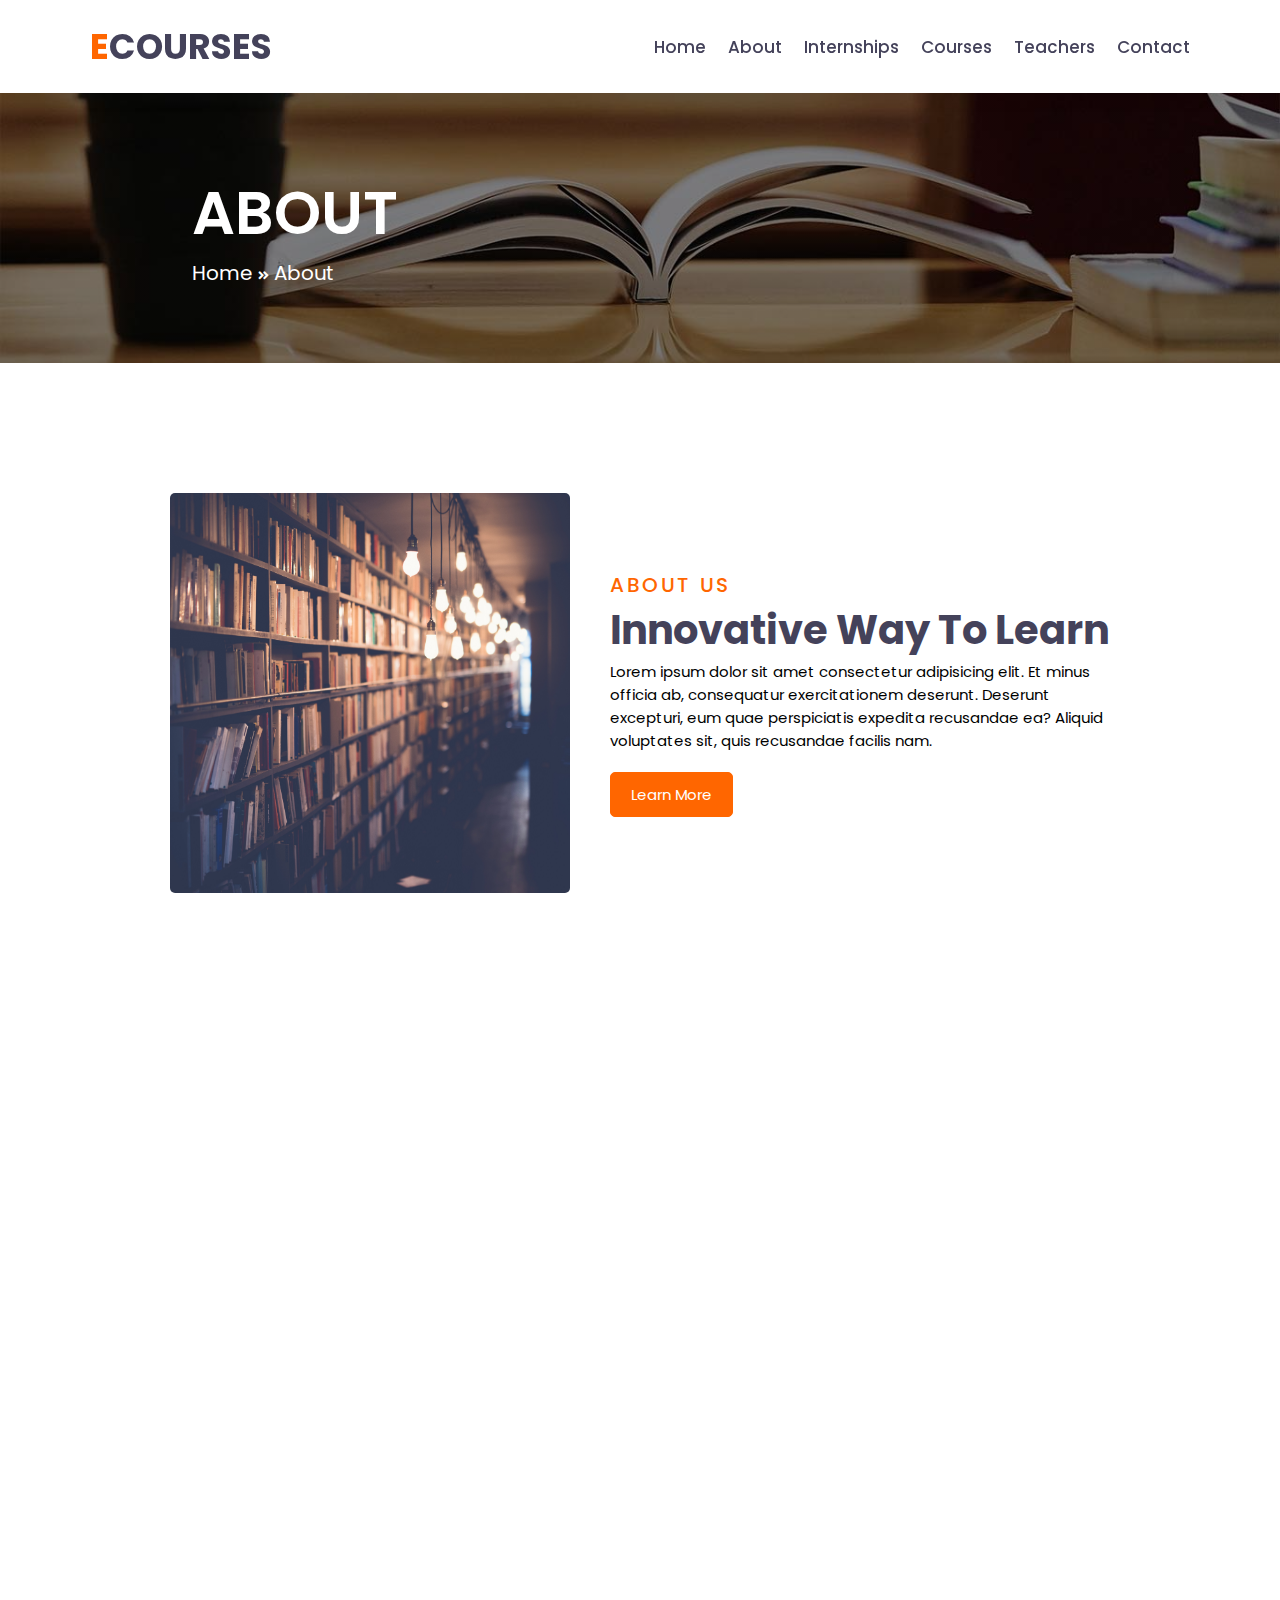
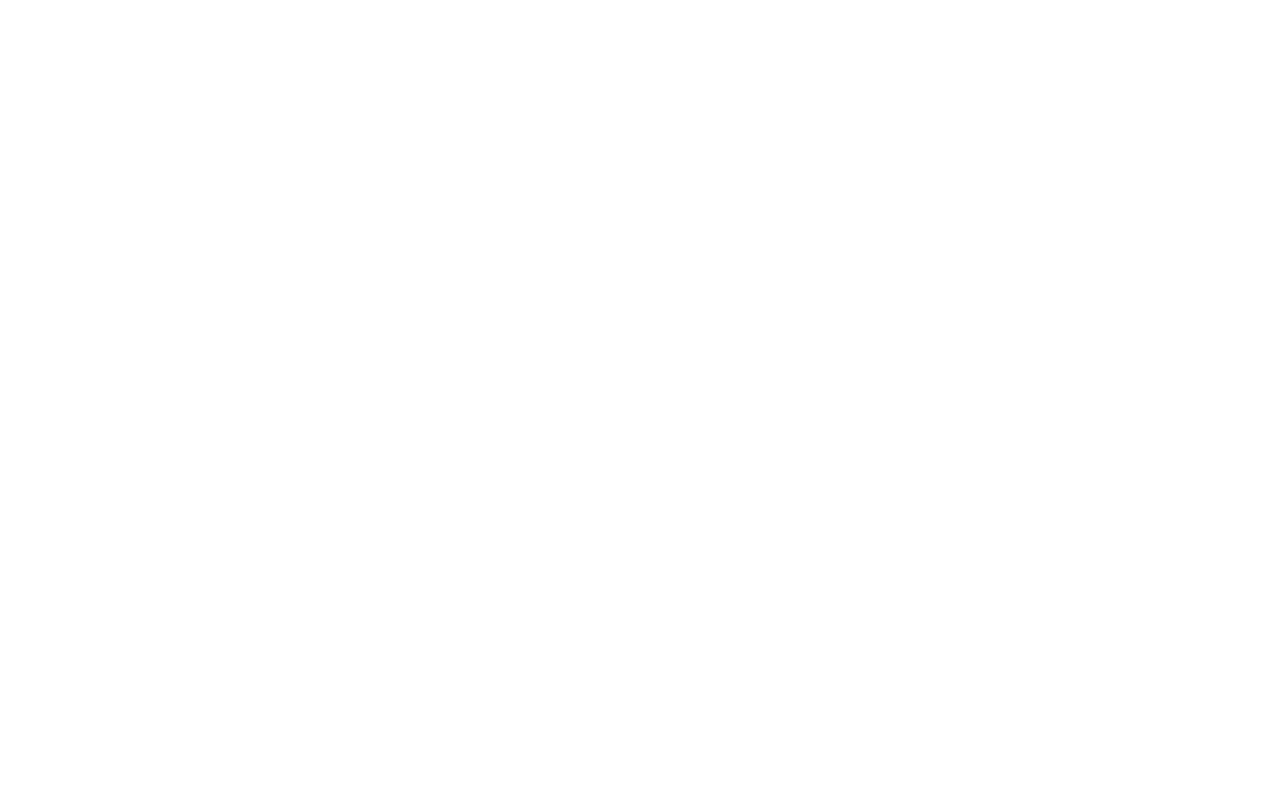
<file: Task-1-Education/about.html>
<!DOCTYPE html>
<html lang="en">
<head>
    <meta charset="UTF-8">
    <meta http-equiv="X-UA-Compatible" content="IE=edge">
    <meta name="viewport" content="width=device-width, initial-scale=1.0">

     <!-- Link Swiper's CSS -->
     <link rel="stylesheet" href="https://unpkg.com/swiper/swiper-bundle.min.css"/>

    <!-- font awesome cdn link  -->
    <link rel="stylesheet" href="https://cdnjs.cloudflare.com/ajax/libs/font-awesome/5.15.4/css/all.min.css">

    <!-- mycss file  -->
    <link rel="stylesheet" href="css/style.css">

    
    <title>Educational Website</title>
</head>
<body>

    <!-- header section starts  -->

    <header>

        <a href="#" class="logo"><span>E</span>COURSES</a>

        <nav class="navbar">
            <a href="index.html">Home</a>
            <a href="about.html">About</a>
            <a href="internship.html">Internships</a>
            <a href="courses.html">Courses</a>
            <a href="teacher.html">Teachers</a>
            <a href="contact.html">Contact</a>
        </nav>

        <div id="menu-bar"><i class="fas fa-bars"></i></div>

    </header>

    <!-- header section ends -->


    <!-- what page section starts  -->

    <section class="what-page">
        <div>
            <h1>ABOUT</h1>
            <p>Home <i class="fas fa-angle-double-right"></i> About</p>
        </div>
    </section>
    
    <!-- what page section ends  -->


    <!-- about us section starts  -->

    <section class="about">

        <div class="left">
            <img src="images/about.jpg" alt="Books" >
        </div>

        <div class="right">
            <h2>ABOUT US</h2>
            <h1>Innovative Way To Learn</h1>
            <p>Lorem ipsum dolor sit amet consectetur adipisicing elit. Et minus officia ab, consequatur exercitationem deserunt. Deserunt excepturi, eum quae perspiciatis expedita recusandae ea? Aliquid voluptates sit, quis recusandae facilis nam.</p>
            <input type="button" value="Learn More">
        </div>

    </section>

    <!-- about us section ends  -->

 <!-- need any course section starts  -->

 <section class="need-any-course">

    <div class="left">
        <h2>NEED ANY COURSES</h2>
        <h1>30% Off For New Students</h1>
        <p>Lorem ipsum dolor sit amet consectetur adipisicing elit. Asperiores consectetur non debitis maxime reprehenderit dolor facere temporibus pariatur optio atque.</p>
        <ul>
            <li><i class="fas fa-check"></i>Labore eos amet dolor amet diam</li>
            <li><i class="fas fa-check"></i>Labore eos amet dolor amet diam</li>
            <li><i class="fas fa-check"></i>Labore eos amet dolor amet diam</li>
        </ul>
    </div>

    <div class="right">

        <div class="head">
            <h1>Sign Up Now</h1>
        </div>

        <form action="#">
            <input type="text" name="name" id="name" placeholder="Your Name">
            <input type="email" name="email" id="email" placeholder="Your Email id">
            <select name="course" id="course">
                <option value="none" selected >Select Any Course</option>
                <option value="webdevelopment">Webdevelopment</option>
                <option value="appdevelopment">Appdevelopment</option>
                <option value="androiddevelopment">Androiddevelopment</option>
            </select>
            <input type="button" value="Sign Up Now" id="button">
        </form>

    </div>

</section>

<!-- need any course section ends  -->



 <!-- review section starts  -->

 <section class="review swiper">

    <div class="header">
        <h2>REVIEWS</h2>
        <h1>What our Students say</h1>
    </div>

      <div class="wrapper swiper-wrapper">

        <div class="slide swiper-slide">

            <div class="head">
                    <div class="user">
                      <img src="images/pic-1.png" alt="image">
                    </div>
                    <div class="rating">
                      <h2>Tony Stark</h2>
                      <p>
                        <i class="fas fa-star"></i>
                        <i class="fas fa-star"></i>
                        <i class="fas fa-star"></i>
                        <i class="fas fa-star"></i>
                        <i class="fas fa-star-half"></i>
                      </p>
                    </div>
            </div>

            <div class="content">
              <p>Lorem ipsum dolor sit amet consectetur adipisicing elit. Suscipit esse laborum voluptatem repellendus nisi ipsam maxime tenetur delectus repellat qui?</p>
            </div>

        </div>

        <div class="slide swiper-slide">

          <div class="head">
                  <div class="user">
                    <img src="images/pic-2.png" alt="image">
                  </div>
                  <div class="rating">
                    <h2>Sarah</h2>
                    <p>
                      <i class="fas fa-star"></i>
                      <i class="fas fa-star"></i>
                      <i class="fas fa-star"></i>
                      <i class="fas fa-star"></i>
                      <i class="fas fa-star-half"></i>
                    </p>
                  </div>
          </div>

          <div class="content">
            <p>Lorem ipsum dolor sit amet consectetur adipisicing elit. Suscipit esse laborum voluptatem repellendus nisi ipsam maxime tenetur delectus repellat qui?</p>
          </div>

      </div>

      <div class="slide swiper-slide">

        <div class="head">
                <div class="user">
                  <img src="images/pic-3.png" alt="image">
                </div>
                <div class="rating">
                  <h2>John Doe</h2>
                  <p>
                    <i class="fas fa-star"></i>
                    <i class="fas fa-star"></i>
                    <i class="fas fa-star"></i>
                    <i class="fas fa-star"></i>
                    <i class="fas fa-star-half"></i>
                  </p>
                </div>
        </div>

        <div class="content">
          <p>Lorem ipsum dolor sit amet consectetur adipisicing elit. Suscipit esse laborum voluptatem repellendus nisi ipsam maxime tenetur delectus repellat qui?</p>
        </div>

    </div>


    <div class="slide swiper-slide">

      <div class="head">
              <div class="user">
                <img src="images/pic-4.png" alt="image">
              </div>
              <div class="rating">
                <h2>Mary Queen</h2>
                <p>
                  <i class="fas fa-star"></i>
                  <i class="fas fa-star"></i>
                  <i class="fas fa-star"></i>
                  <i class="fas fa-star"></i>
                  <i class="fas fa-star-half"></i>
                </p>
              </div>
      </div>

      <div class="content">
        <p>Lorem ipsum dolor sit amet consectetur adipisicing elit. Suscipit esse laborum voluptatem repellendus nisi ipsam maxime tenetur delectus repellat qui?</p>
      </div>

  </div>


  <div class="slide swiper-slide">

    <div class="head">
            <div class="user">
              <img src="images/pic-5.png" alt="image">
            </div>
            <div class="rating">
              <h2>Tommy</h2>
              <p>
                <i class="fas fa-star"></i>
                <i class="fas fa-star"></i>
                <i class="fas fa-star"></i>
                <i class="fas fa-star"></i>
                <i class="fas fa-star-half"></i>
              </p>
            </div>
    </div>

    <div class="content">
      <p>Lorem ipsum dolor sit amet consectetur adipisicing elit. Suscipit esse laborum voluptatem repellendus nisi ipsam maxime tenetur delectus repellat qui?</p>
    </div>

</div>


<div class="slide swiper-slide">

  <div class="head">
          <div class="user">
            <img src="images/pic-6.png" alt="image">
          </div>
          <div class="rating">
            <h2>Haydee</h2>
            <p>
              <i class="fas fa-star"></i>
              <i class="fas fa-star"></i>
              <i class="fas fa-star"></i>
              <i class="fas fa-star"></i>
              <i class="fas fa-star-half"></i>
            </p>
          </div>
  </div>

  <div class="content">
    <p>Lorem ipsum dolor sit amet consectetur adipisicing elit. Suscipit esse laborum voluptatem repellendus nisi ipsam maxime tenetur delectus repellat qui?</p>
  </div>

</div>

      </div>

      <div class="swiper-pagination"></div>

  </section>


<!-- review section ends  -->



    <!-- footer section starts  -->

    <footer>

        <div class="container">

        <div class="our-address">

          <div class="head">Our Address</div>
         
          <p><span><i class="fas fa-map-marker-alt"></i></span>123 Street, New Delhi, India</p>
          <p><span><i class="fas fa-phone-alt"></i></span>+012 345 67890</p>
          <p><span><i class="fas fa-envelope"></i></span>mail.com</p>
          <p class="media-links">
              <a href="#" class="fab fa-twitter"></a>
              <a href="#" class="fab fa-facebook-square"></a>
              <a href="#" class="fab fa-youtube"></a>
              <a href="#" class="fab fa-instagram"></a>
              <a href="#" class="fab fa-linkedin-in"></a>
          </p>

        </div>

        <div class="quick-links">

          <div class="head">Quick Links</div>
          

          <p><span><i class="fas fa-angle-right"></i></span>Terms of use</p>
          <p><span><i class="fas fa-angle-right"></i></span>Privacy Policy</p>
          <p><span><i class="fas fa-angle-right"></i></span>Cookies</p>
          <p><span><i class="fas fa-angle-right"></i></span>Help</p>
          <p><span><i class="fas fa-angle-right"></i></span>FAQs</p>

        </div>

        <div class="newsletter">
          <div class="head">Newsletter</div>
          

          <p>Lorem ipsum dolor sit amet elit. Quisque eu lectus a leo dictum nec non quam. Tortor eu placerat rhoncus, lorem quam iaculis felis, sed lacus neque id eros.</p>
        
        </div>

      </div>

        <div class="copyright">
            <p>Copyright &copy; 2022 All rights reserved | This webpage is made as an internship task by <span>Manoj Kumar B</span> </p>
        </div>


    </footer>

    

    <!-- footer section ends  -->

    <!-- Swiper JS -->
    <script src="https://unpkg.com/swiper/swiper-bundle.min.js"></script>

    <!-- my js file  -->
    <script src="js/script.js"></script>
</body>
</html>
</file>
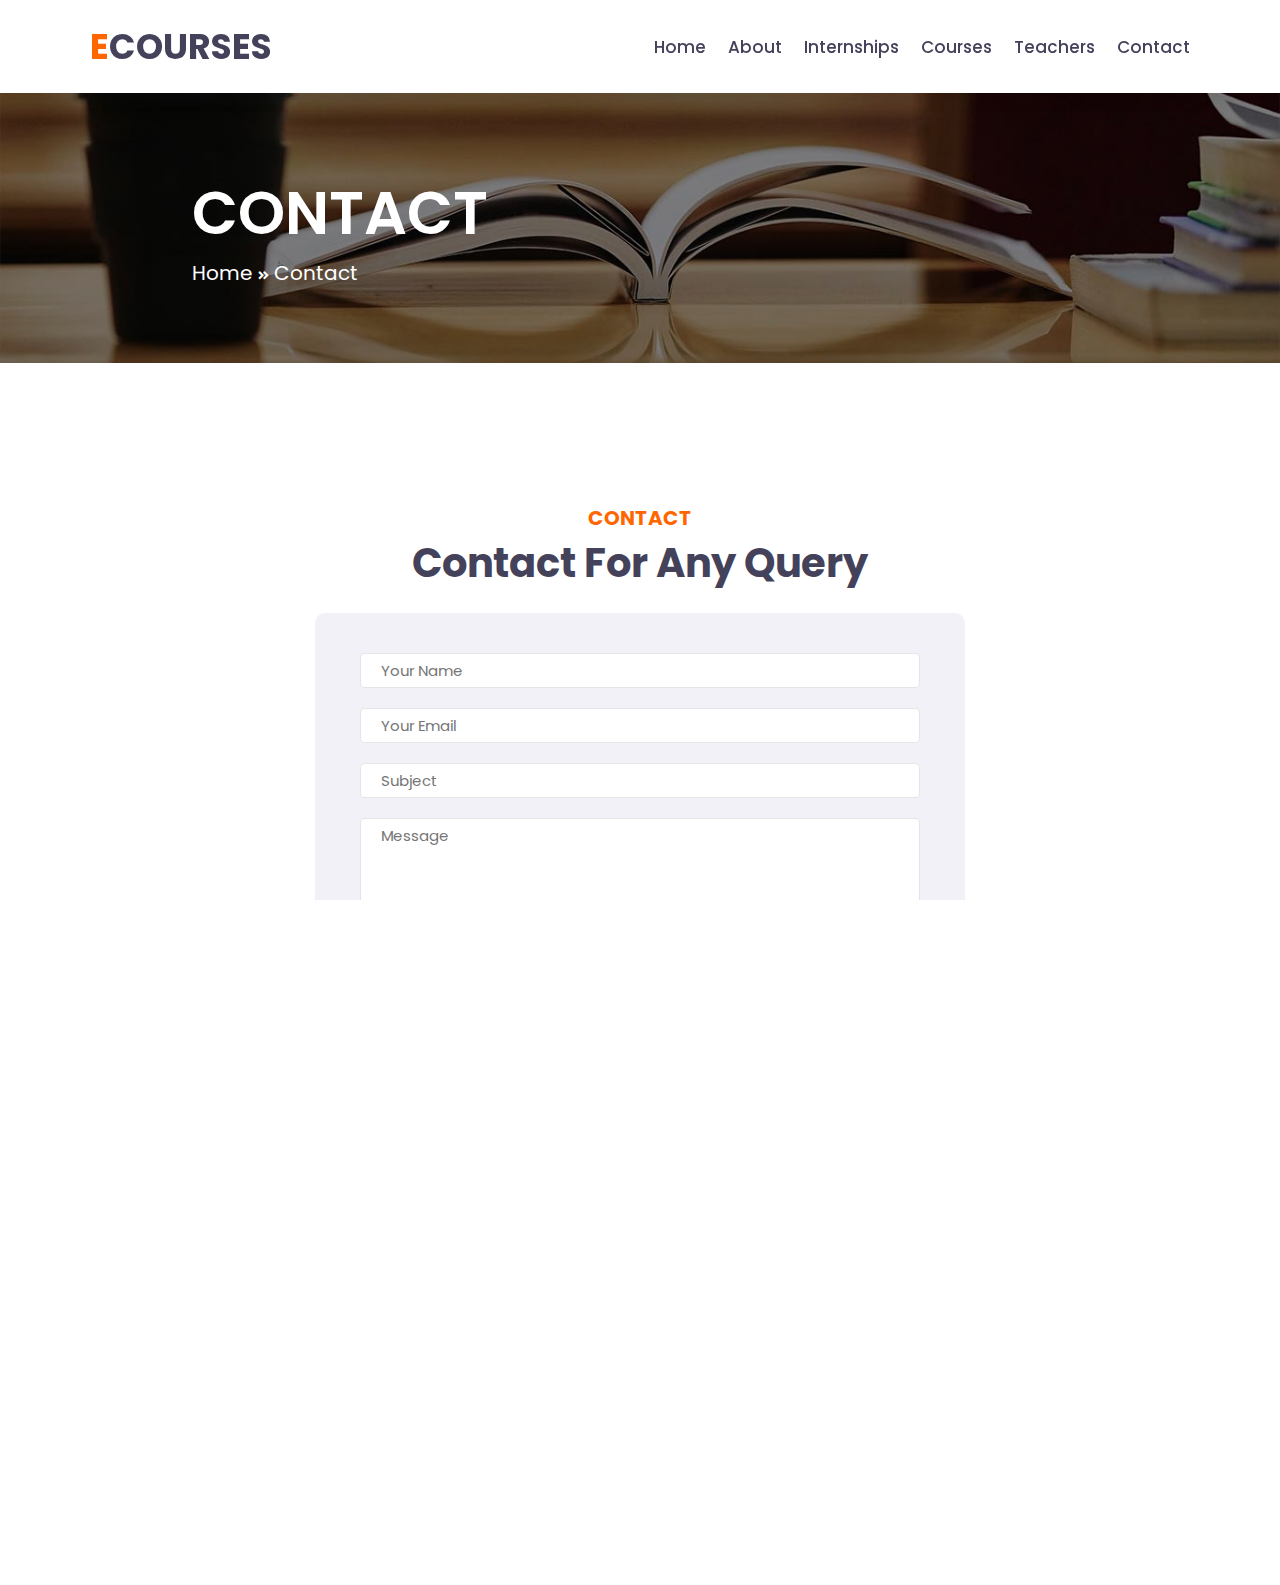
<file: Task-1-Education/contact.html>
<!DOCTYPE html>
<html lang="en">
<head>
    <meta charset="UTF-8">
    <meta http-equiv="X-UA-Compatible" content="IE=edge">
    <meta name="viewport" content="width=device-width, initial-scale=1.0">

    <!-- font awesome cdn link  -->
    <link rel="stylesheet" href="https://cdnjs.cloudflare.com/ajax/libs/font-awesome/5.15.4/css/all.min.css">

    <!-- mycss file  -->
    <link rel="stylesheet" href="css/style.css">

    

    <title>Educational Website</title>
</head>
<body>

    <!-- header section starts  -->

    <header>

        <a href="#" class="logo"><span>E</span>COURSES</a>

        <nav class="navbar">
            <a href="index.html">Home</a>
            <a href="about.html">About</a>
            <a href="internship.html">Internships</a>
            <a href="courses.html">Courses</a>
            <a href="teacher.html">Teachers</a>
            <a href="contact.html">Contact</a>
        </nav>

        <div id="menu-bar"><i class="fas fa-bars"></i></div>

    </header>

    <!-- header section ends -->


<!-- what page section starts  -->

    <section class="what-page">
        <div>
            <h1>CONTACT</h1>
            <p>Home <i class="fas fa-angle-double-right"></i> Contact</p>
        </div>
    </section>
    
    <!-- what page section ends  -->



    <!-- contact us section starts  -->

    <section class="contact-us">

        <div class="head">
          <h2>CONTACT</h2>
          <h1>Contact For Any Query</h1>
        </div>

        <div class="form-container">
              <form action="#">
                  <input type="text" name="name" id="name" placeholder="Your Name">
                  <input type="email" name="email" id="email" placeholder="Your Email">
                  <input type="text" name="subject" id="subject" placeholder="Subject">
                  <textarea name="message" id="message"  rows="5" placeholder="Message"></textarea>
                  <input type="button" id="btn" value="Send Message">
              </form>
      </div>

    </section>

    <!-- contact us section ends  -->
    




    <!-- footer section starts  -->

    <footer>

        <div class="container">

        <div class="our-address">

          <div class="head">Our Address</div>
         
          <p><span><i class="fas fa-map-marker-alt"></i></span>123 Street, New Delhi, India</p>
          <p><span><i class="fas fa-phone-alt"></i></span>+012 345 67890</p>
          <p><span><i class="fas fa-envelope"></i></span>mail.com</p>
          <p class="media-links">
              <a href="#" class="fab fa-twitter"></a>
              <a href="#" class="fab fa-facebook-square"></a>
              <a href="#" class="fab fa-youtube"></a>
              <a href="#" class="fab fa-instagram"></a>
              <a href="#" class="fab fa-linkedin-in"></a>
          </p>

        </div>

        <div class="quick-links">

          <div class="head">Quick Links</div>
          

          <p><span><i class="fas fa-angle-right"></i></span>Terms of use</p>
          <p><span><i class="fas fa-angle-right"></i></span>Privacy Policy</p>
          <p><span><i class="fas fa-angle-right"></i></span>Cookies</p>
          <p><span><i class="fas fa-angle-right"></i></span>Help</p>
          <p><span><i class="fas fa-angle-right"></i></span>FAQs</p>

        </div>

        <div class="newsletter">
          <div class="head">Newsletter</div>
          

          <p>Lorem ipsum dolor sit amet elit. Quisque eu lectus a leo dictum nec non quam. Tortor eu placerat rhoncus, lorem quam iaculis felis, sed lacus neque id eros.</p>
        
        </div>

      </div>

        <div class="copyright">
            <p>Copyright &copy; 2022 All rights reserved | This webpage is made as an internship task by <span>Manoj Kumar B</span> </p>
        </div>


    </footer>

    

    <!-- footer section ends  -->

    


    <script src="js/script.js"></script>
</body>
</html>
</file>
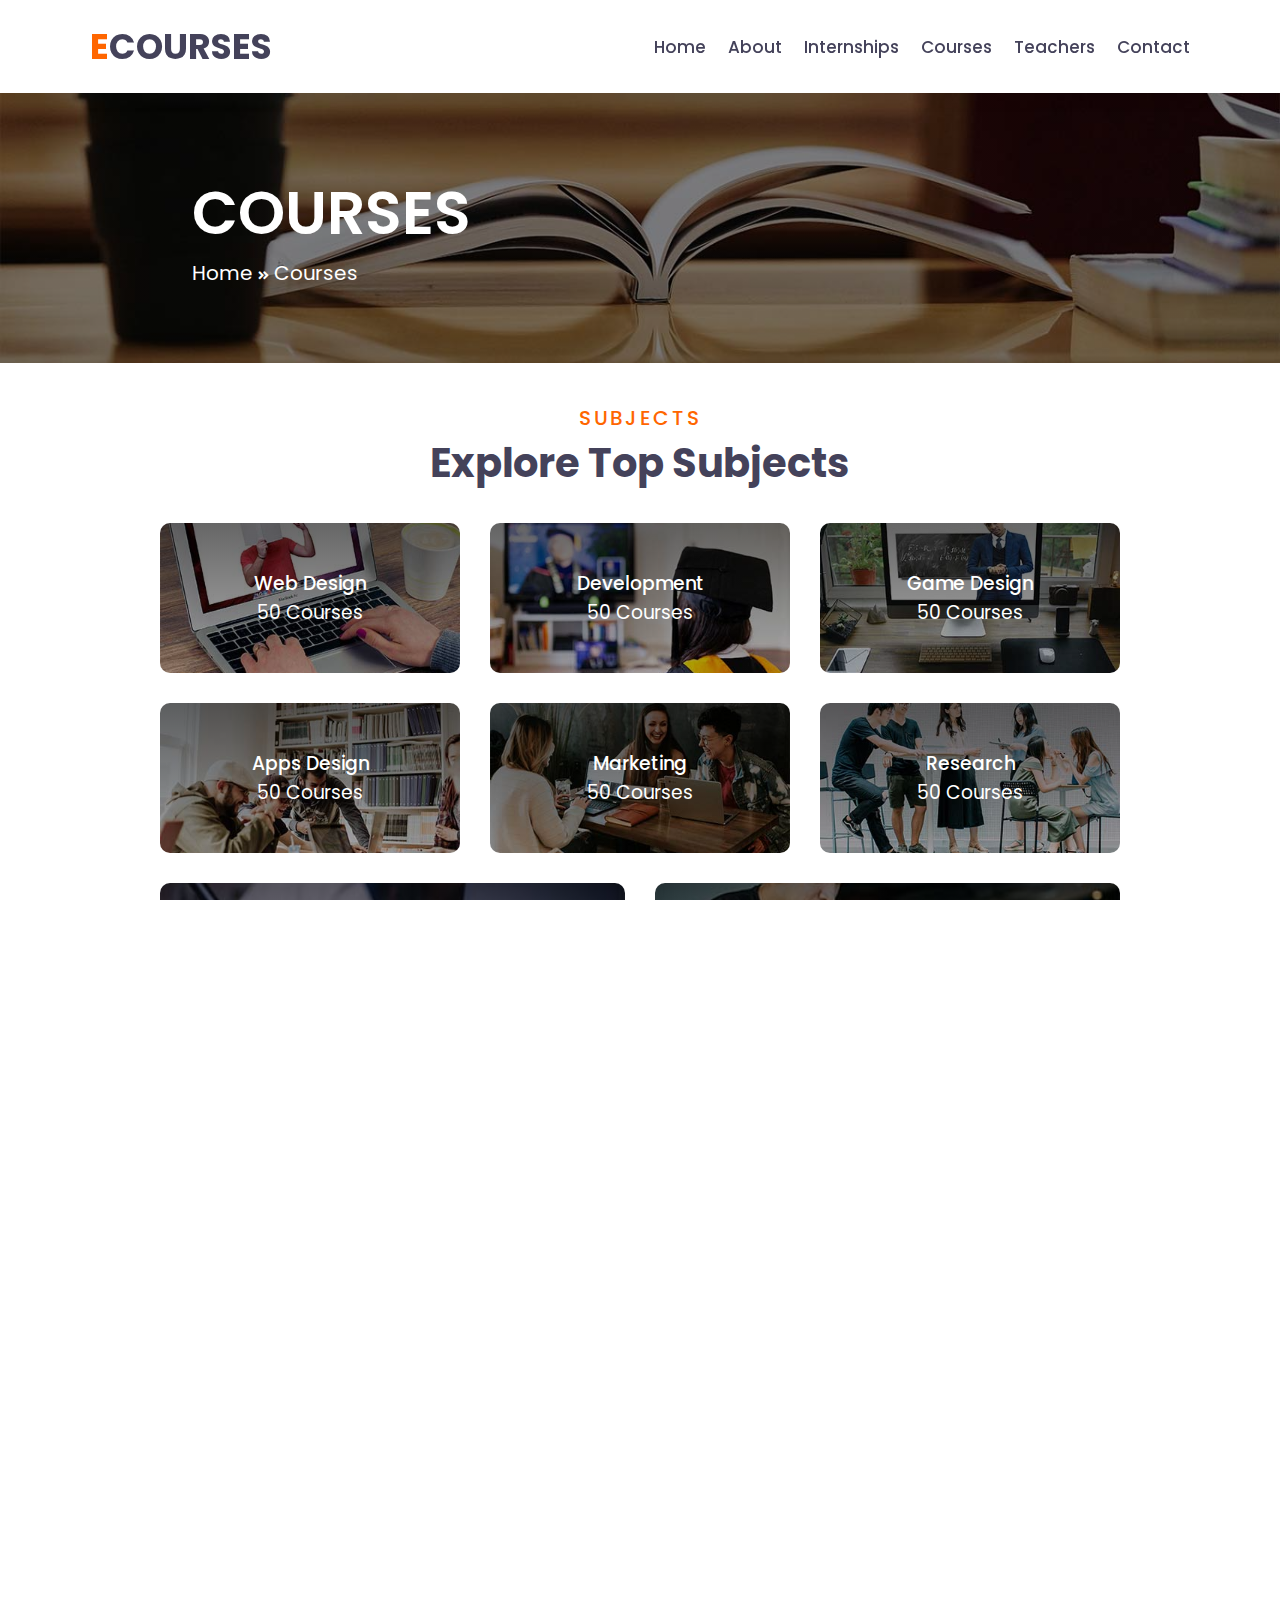
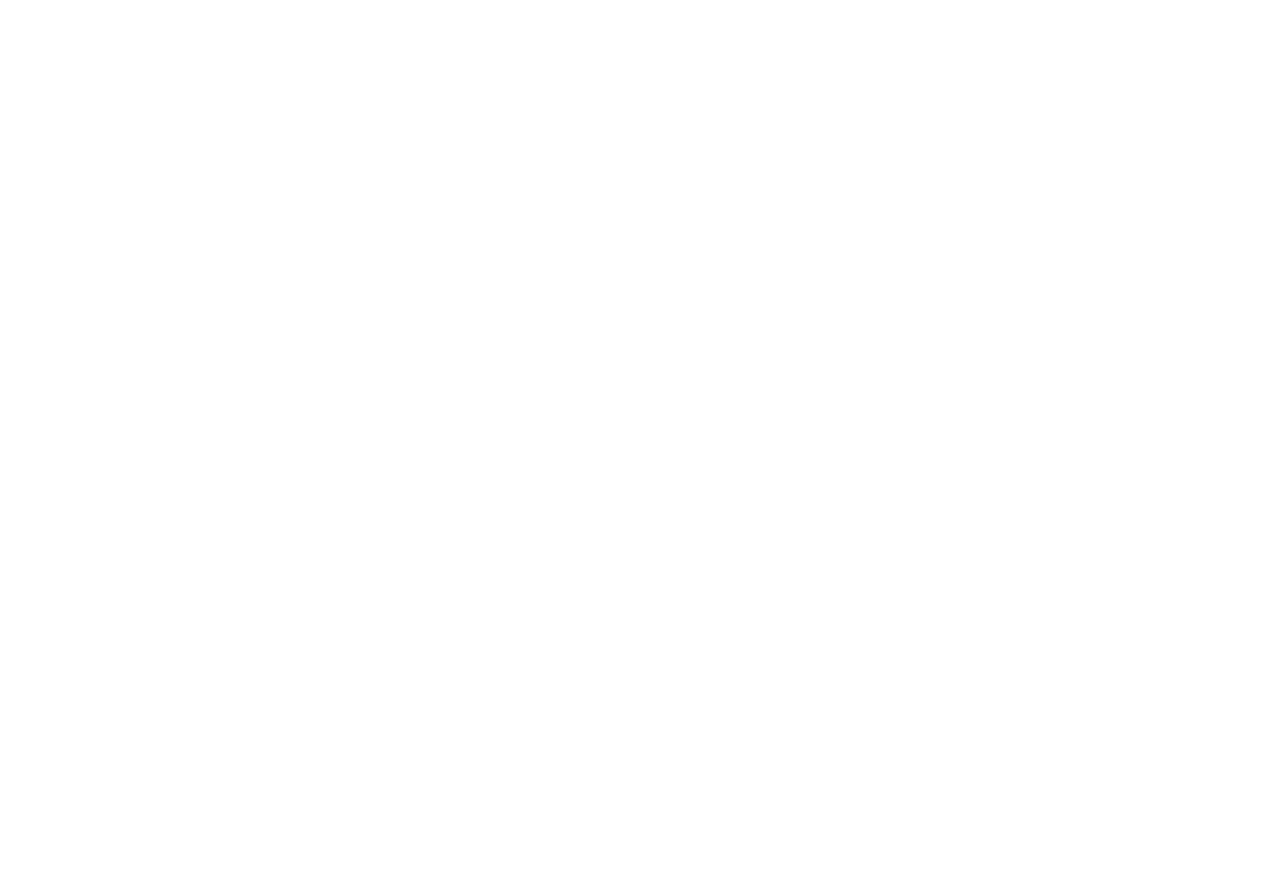
<file: Task-1-Education/courses.html>
<!DOCTYPE html>
<html lang="en">
<head>
    <meta charset="UTF-8">
    <meta http-equiv="X-UA-Compatible" content="IE=edge">
    <meta name="viewport" content="width=device-width, initial-scale=1.0">

    <!-- font awesome cdn link  -->
    <link rel="stylesheet" href="https://cdnjs.cloudflare.com/ajax/libs/font-awesome/5.15.4/css/all.min.css">

    <!-- mycss file  -->
    <link rel="stylesheet" href="css/style.css">


    <title>Educational Website</title>
</head>
<body>

    <!-- header section starts  -->

    <header>

        <a href="#" class="logo"><span>E</span>COURSES</a>

        <nav class="navbar">
            <a href="index.html">Home</a>
            <a href="about.html">About</a>
            <a href="internship.html">Internships</a>
            <a href="courses.html">Courses</a>
            <a href="teacher.html">Teachers</a>
            <a href="contact.html">Contact</a>
        </nav>

        <div id="menu-bar"><i class="fas fa-bars"></i></div>

    </header>

    <!-- header section ends -->


<!-- what page section starts  -->

    <section class="what-page">
        <div>
            <h1>COURSES</h1>
            <p>Home <i class="fas fa-angle-double-right"></i> Courses</p>
        </div>
    </section>
    
    <!-- what page section ends  -->


    <!-- subjects section starts  -->


    <section class="subject">

        <div class="head">

            <h2>SUBJECTS</h2>
            <h1>Explore Top Subjects</h1>

        </div>

        <div class="box-container">

            <div class="box" style="background:linear-gradient(rgba(0,0,0,0.6),rgba(0,0,0,0.3)),url('images/sub1.jpg');
            background-size: cover;
            background-position: center;">
                <div class="info">
                    <h3>Web Design</h3>
                    <p>50 Courses</p>
                </div>
            </div>

            <div class="box" style="background:linear-gradient(rgba(0,0,0,0.6),rgba(0,0,0,0.3)),url('images/sub2.jpg');
            background-size: cover;
            background-position: center;">
                <div class="info">
                    <h3>Development</h3>
                    <p>50 Courses</p>
                </div>
            </div>

            <div class="box" style="background:linear-gradient(rgba(0,0,0,0.6),rgba(0,0,0,0.3)),url('images/sub3.jpg');
            background-size: cover;
            background-position: center;">
                <div class="info">
                    <h3>Game Design</h3>
                    <p>50 Courses</p>
                </div>
            </div>

            <div class="box" style="background:linear-gradient(rgba(0,0,0,0.6),rgba(0,0,0,0.3)),url('images/sub4.jpg');
            background-size: cover;
            background-position: center;">
                <div class="info">
                    <h3>Apps Design</h3>
                    <p>50 Courses</p>
                </div>
            </div>

            <div class="box" style="background:linear-gradient(rgba(0,0,0,0.6),rgba(0,0,0,0.3)),url('images/sub5.jpg');
            background-size: cover;
            background-position: center;">
                <div class="info">
                    <h3>Marketing</h3>
                    <p>50 Courses</p>
                </div>
            </div>

            <div class="box" style="background:linear-gradient(rgba(0,0,0,0.6),rgba(0,0,0,0.3)),url('images/sub6.jpg');
            background-size: cover;
            background-position: center;">
                <div class="info">
                    <h3>Research</h3>
                    <p>50 Courses</p>
                </div>
            </div>

            <div class="box" style="background:linear-gradient(rgba(0,0,0,0.6),rgba(0,0,0,0.3)),url('images/sub7.jpg');
            background-size: cover;
            background-position: center;">
                <div class="info">
                    <h3>Content Writing</h3>
                    <p>50 Courses</p>
                </div>
            </div>

            <div class="box" style="background:linear-gradient(rgba(0,0,0,0.6),rgba(0,0,0,0.3)),url('images/sub8.jpg');
            background-size: cover;
            background-position: center;">
                <div class="info">
                    <h3>SEO</h3>
                    <p>50 Courses</p>
                </div>
            </div>


        </div>


    </section>


    <!-- subjects section ends  -->



     <!-- courses section starts  -->

     <section class="course">

        <div class="head">
          <h2>COURSES</h2>
          <h1>Our Popular Courses</h1>
        </div>
 
        <div class="box-container">
 
             <div class="box">
 
                 <div class="image">
                   <img src="images/course1.png" alt="course1" style="background-color: white;">
                 </div>
 
                 <div class="count">
                   <p><span><i class="fas fa-users"></i></span>25 Students</p>
                   <p><span><i class="fas fa-clock"></i></span>01h 30m</p>
                 </div>
 
                 <div class="course-title">
                   <a href="#">Programming in C</a>
                 </div>
 
                 <div class="box-footer">
                     <div class="rating">
                       <p><span><i class="fas fa-star"></i></span>4.5</p>
                     </div>
                     <div class="price">
                       <p><span>$</span>50</p>
                     </div>
                 </div>
 
             </div>
 
             <div class="box">
 
               <div class="image">
                 <img src="images/course2.jpg" alt="course2">
               </div>
 
               <div class="count">
                 <p><span><i class="fas fa-users"></i></span>25 Students</p>
                 <p><span><i class="fas fa-clock"></i></span>01h 30m</p>
               </div>
 
               <div class="course-title">
                 <a href="#">Programming in C++</a>
               </div>
 
               <div class="box-footer">
                   <div class="rating">
                     <p><span><i class="fas fa-star"></i></span>4.5</p>
                   </div>
                   <div class="price">
                     <p><span>$</span>50</p>
                   </div>
               </div>
 
           </div>
 
 
           <div class="box">
 
             <div class="image">
               <img src="images/course3.png" alt="course3">
             </div>
 
             <div class="count">
               <p><span><i class="fas fa-users"></i></span>25 Students</p>
               <p><span><i class="fas fa-clock"></i></span>01h 30m</p>
             </div>
 
             <div class="course-title">
               <a href="#">Programming in Java</a>
             </div>
 
             <div class="box-footer">
                 <div class="rating">
                   <p><span><i class="fas fa-star"></i></span>4.5</p>
                 </div>
                 <div class="price">
                   <p><span>$</span>50</p>
                 </div>
             </div>
 
         </div>
 
 
         <div class="box">
 
           <div class="image">
             <img src="images/course4.png" alt="course4" style="background-color: white;">
           </div>
 
           <div class="count">
             <p><span><i class="fas fa-users"></i></span>25 Students</p>
             <p><span><i class="fas fa-clock"></i></span>01h 30m</p>
           </div>
 
           <div class="course-title">
             <a href="#">Programming in Python</a>
           </div>
 
           <div class="box-footer">
               <div class="rating">
                 <p><span><i class="fas fa-star"></i></span>4.5</p>
               </div>
               <div class="price">
                 <p><span>$</span>50</p>
               </div>
           </div>
 
       </div>
 
 
       <div class="box">
 
         <div class="image">
           <img src="images/course5.jpg" alt="course5">
         </div>
 
         <div class="count">
           <p><span><i class="fas fa-users"></i></span>25 Students</p>
           <p><span><i class="fas fa-clock"></i></span>01h 30m</p>
         </div>
 
         <div class="course-title">
           <a href="#">Web Development</a>
         </div>
 
         <div class="box-footer">
             <div class="rating">
               <p><span><i class="fas fa-star"></i></span>4.5</p>
             </div>
             <div class="price">
               <p><span>$</span>50</p>
             </div>
         </div>
 
     </div>
 
 
     <div class="box">
 
       <div class="image">
         <img src="images/course6.png" alt="course6">
       </div>
 
       <div class="count">
         <p><span><i class="fas fa-users"></i></span>25 Students</p>
         <p><span><i class="fas fa-clock"></i></span>01h 30m</p>
       </div>
 
       <div class="course-title">
         <a href="#">ReactJs</a>
       </div>
 
       <div class="box-footer">
           <div class="rating">
             <p><span><i class="fas fa-star"></i></span>4.5</p>
           </div>
           <div class="price">
             <p><span>$</span>50</p>
           </div>
       </div>
 
   </div>
 
        </div>
 
     </section>
 
     <!-- courses section ends  -->



    <!-- footer section starts  -->

    <footer>

        <div class="container">

        <div class="our-address">

          <div class="head">Our Address</div>
         
          <p><span><i class="fas fa-map-marker-alt"></i></span>123 Street, New Delhi, India</p>
          <p><span><i class="fas fa-phone-alt"></i></span>+012 345 67890</p>
          <p><span><i class="fas fa-envelope"></i></span>mail.com</p>
          <p class="media-links">
              <a href="#" class="fab fa-twitter"></a>
              <a href="#" class="fab fa-facebook-square"></a>
              <a href="#" class="fab fa-youtube"></a>
              <a href="#" class="fab fa-instagram"></a>
              <a href="#" class="fab fa-linkedin-in"></a>
          </p>

        </div>

        <div class="quick-links">

          <div class="head">Quick Links</div>
          

          <p><span><i class="fas fa-angle-right"></i></span>Terms of use</p>
          <p><span><i class="fas fa-angle-right"></i></span>Privacy Policy</p>
          <p><span><i class="fas fa-angle-right"></i></span>Cookies</p>
          <p><span><i class="fas fa-angle-right"></i></span>Help</p>
          <p><span><i class="fas fa-angle-right"></i></span>FAQs</p>

        </div>

        <div class="newsletter">
          <div class="head">Newsletter</div>
          

          <p>Lorem ipsum dolor sit amet elit. Quisque eu lectus a leo dictum nec non quam. Tortor eu placerat rhoncus, lorem quam iaculis felis, sed lacus neque id eros.</p>
        
        </div>

      </div>

        <div class="copyright">
            <p>Copyright &copy; 2022 All rights reserved | This webpage is made as an internship task by <span>Manoj Kumar B</span> </p>
        </div>


    </footer>

    

    <!-- footer section ends  -->

    


    <script src="js/script.js"></script>
</body>
</html>
</file>
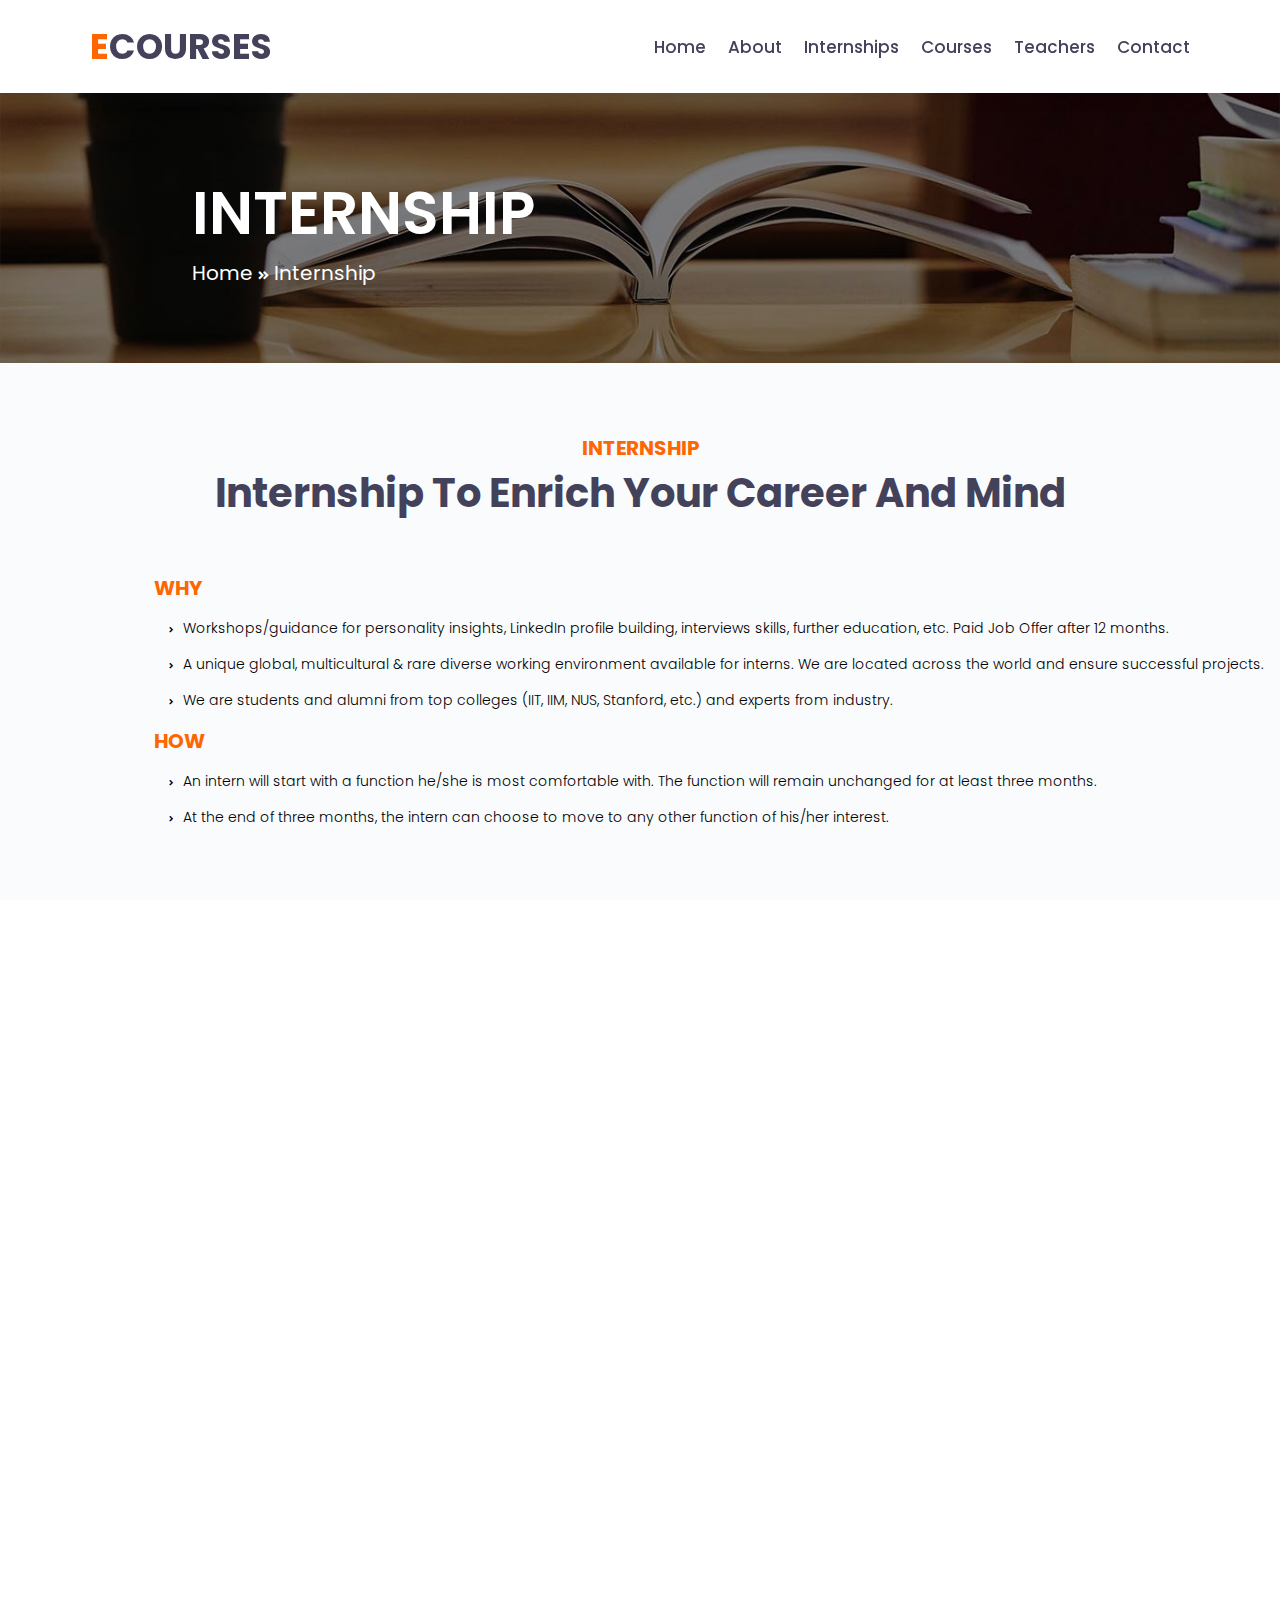
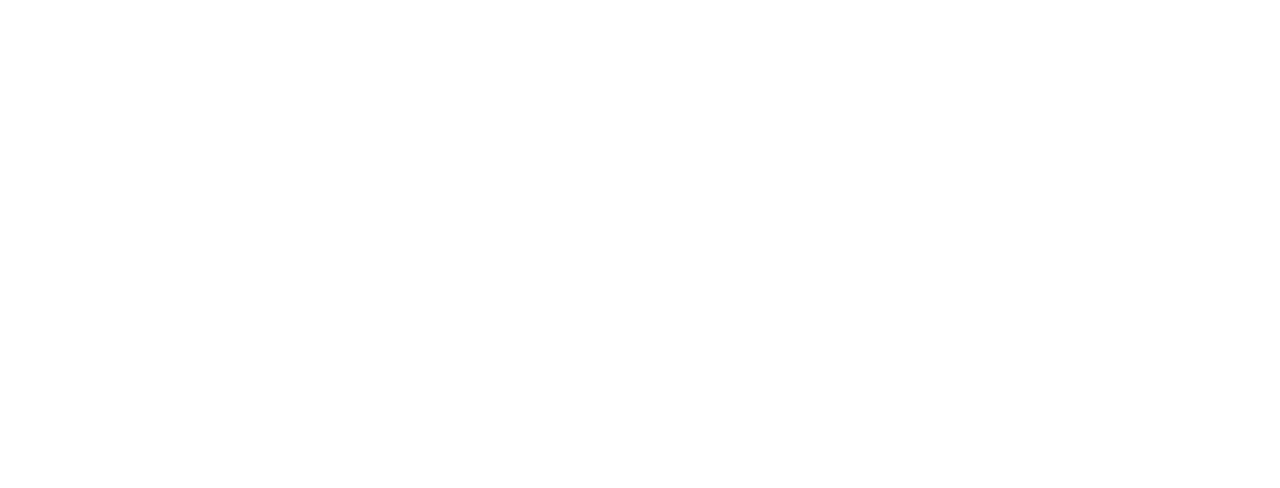
<file: Task-1-Education/internship.html>
<!DOCTYPE html>
<html lang="en">
<head>
    <meta charset="UTF-8">
    <meta http-equiv="X-UA-Compatible" content="IE=edge">
    <meta name="viewport" content="width=device-width, initial-scale=1.0">

    <!-- font awesome cdn link  -->
    <link rel="stylesheet" href="https://cdnjs.cloudflare.com/ajax/libs/font-awesome/5.15.4/css/all.min.css">

    <!-- mycss file  -->
    <link rel="stylesheet" href="css/style.css">

    <title>Educational Website</title>
</head>
<body>

    <!-- header section starts  -->

    <header>

        <a href="#" class="logo"><span>E</span>COURSES</a>

        <nav class="navbar">
            <a href="index.html">Home</a>
            <a href="about.html">About</a>
            <a href="internship.html">Internships</a>
            <a href="courses.html">Courses</a>
            <a href="teacher.html">Teachers</a>
            <a href="contact.html">Contact</a>
        </nav>

        <div id="menu-bar"><i class="fas fa-bars"></i></div>

    </header>

    <!-- header section ends -->


<!-- what page section starts  -->

    <section class="what-page">
        <div>
            <h1>INTERNSHIP</h1>
            <p>Home <i class="fas fa-angle-double-right"></i> Internship</p>
        </div>
    </section>
    
    <!-- what page section ends  -->

 <!-- internship section starts -->

    <section class="internship">

        <div class="internship-about">

                  <div class="head">
                    <h2>INTERNSHIP</h2>
                    <h1>Internship To Enrich Your Career And Mind</h1>
                  </div>

                  <div class="why">
                    <h2>WHY</h2>
                    <ul>
                      <li><i class="fas fa-angle-right"></i>Workshops/guidance for personality insights, LinkedIn profile building, interviews skills, further education, etc. Paid Job Offer after 12 months.</li>
                      <li><i class="fas fa-angle-right"></i>A unique global, multicultural & rare diverse working environment available for interns. We are located across the world and ensure successful projects.</li>
                      <li><i class="fas fa-angle-right"></i>We are students and alumni from top colleges (IIT, IIM, NUS, Stanford, etc.) and experts from industry.</li>
                    </ul>
                  </div>

                  <div class="how">
                    <h2>HOW</h2>
                    <ul>
                      <li><i class="fas fa-angle-right"></i>An intern will start with a function he/she is most comfortable with. The function will remain unchanged for at least three months.</li>
                      <li><i class="fas fa-angle-right"></i>At the end of three months, the intern can choose to move to any other function of his/her interest.</li>
                    </ul>
                  </div>

        </div>


        <div class="internship-available">

          <div class="head">
            <h1>Internship Available</h1>
          </div>

          <div class="box-container">

            <div class="box">
              <div class="icon"><i class="fas fa-globe"></i></div>
              <div class="title"><h2>Web Development</h2></div>
              <div class="enroll"><input type="button" value="Enroll Now" id="enroll-btn"></div>
            </div>

            <div class="box">
              <div class="icon"><i class="fas fa-mobile-alt"></i></div>
              <div class="title"><h2>App Development</h2></div>
              <div class="enroll"><input type="button" value="Enroll Now" id="enroll-btn"></div>
            </div>

            <div class="box">
              <div class="icon"><i class="fas fa-database"></i></div>
              <div class="title"><h2>Data Science</h2></div>
              <div class="enroll"><input type="button" value="Enroll Now" id="enroll-btn"></div>
            </div>

            <div class="box">
              <div class="icon"><i class="fas fa-users"></i></div>
              <div class="title"><h2>Campus Ambassador</h2></div>
              <div class="enroll"><input type="button" value="Enroll Now" id="enroll-btn"></div>
            </div>

            <div class="box">
              <div class="icon"><i class="fab fa-uikit"></i></div>
              <div class="title"><h2>UI/UX</h2></div>
              <div class="enroll"><input type="button" value="Enroll Now" id="enroll-btn"></div>
            </div>

            <div class="box">
              <div class="icon"><i class="fas fa-bullhorn"></i></div>
              <div class="title"><h2>Marketing</h2></div>
              <div class="enroll"><input type="button" value="Enroll Now" id="enroll-btn"></div>
            </div>

          </div>

        </div>

    </section>
    
    <!-- internship section ends -->
    




    <!-- footer section starts  -->

    <footer>

        <div class="container">

        <div class="our-address">

          <div class="head">Our Address</div>
         
          <p><span><i class="fas fa-map-marker-alt"></i></span>123 Street, New Delhi, India</p>
          <p><span><i class="fas fa-phone-alt"></i></span>+012 345 67890</p>
          <p><span><i class="fas fa-envelope"></i></span>mail.com</p>
          <p class="media-links">
              <a href="#" class="fab fa-twitter"></a>
              <a href="#" class="fab fa-facebook-square"></a>
              <a href="#" class="fab fa-youtube"></a>
              <a href="#" class="fab fa-instagram"></a>
              <a href="#" class="fab fa-linkedin-in"></a>
          </p>

        </div>

        <div class="quick-links">

          <div class="head">Quick Links</div>
          

          <p><span><i class="fas fa-angle-right"></i></span>Terms of use</p>
          <p><span><i class="fas fa-angle-right"></i></span>Privacy Policy</p>
          <p><span><i class="fas fa-angle-right"></i></span>Cookies</p>
          <p><span><i class="fas fa-angle-right"></i></span>Help</p>
          <p><span><i class="fas fa-angle-right"></i></span>FAQs</p>

        </div>

        <div class="newsletter">
          <div class="head">Newsletter</div>
          

          <p>Lorem ipsum dolor sit amet elit. Quisque eu lectus a leo dictum nec non quam. Tortor eu placerat rhoncus, lorem quam iaculis felis, sed lacus neque id eros.</p>
        
        </div>

      </div>

        <div class="copyright">
            <p>Copyright &copy; 2022 All rights reserved | This webpage is made as an internship task by <span>Manoj Kumar B</span> </p>
        </div>


    </footer>

    

    <!-- footer section ends  -->

    


    <script src="js/script.js"></script>
</body>
</html>
</file>
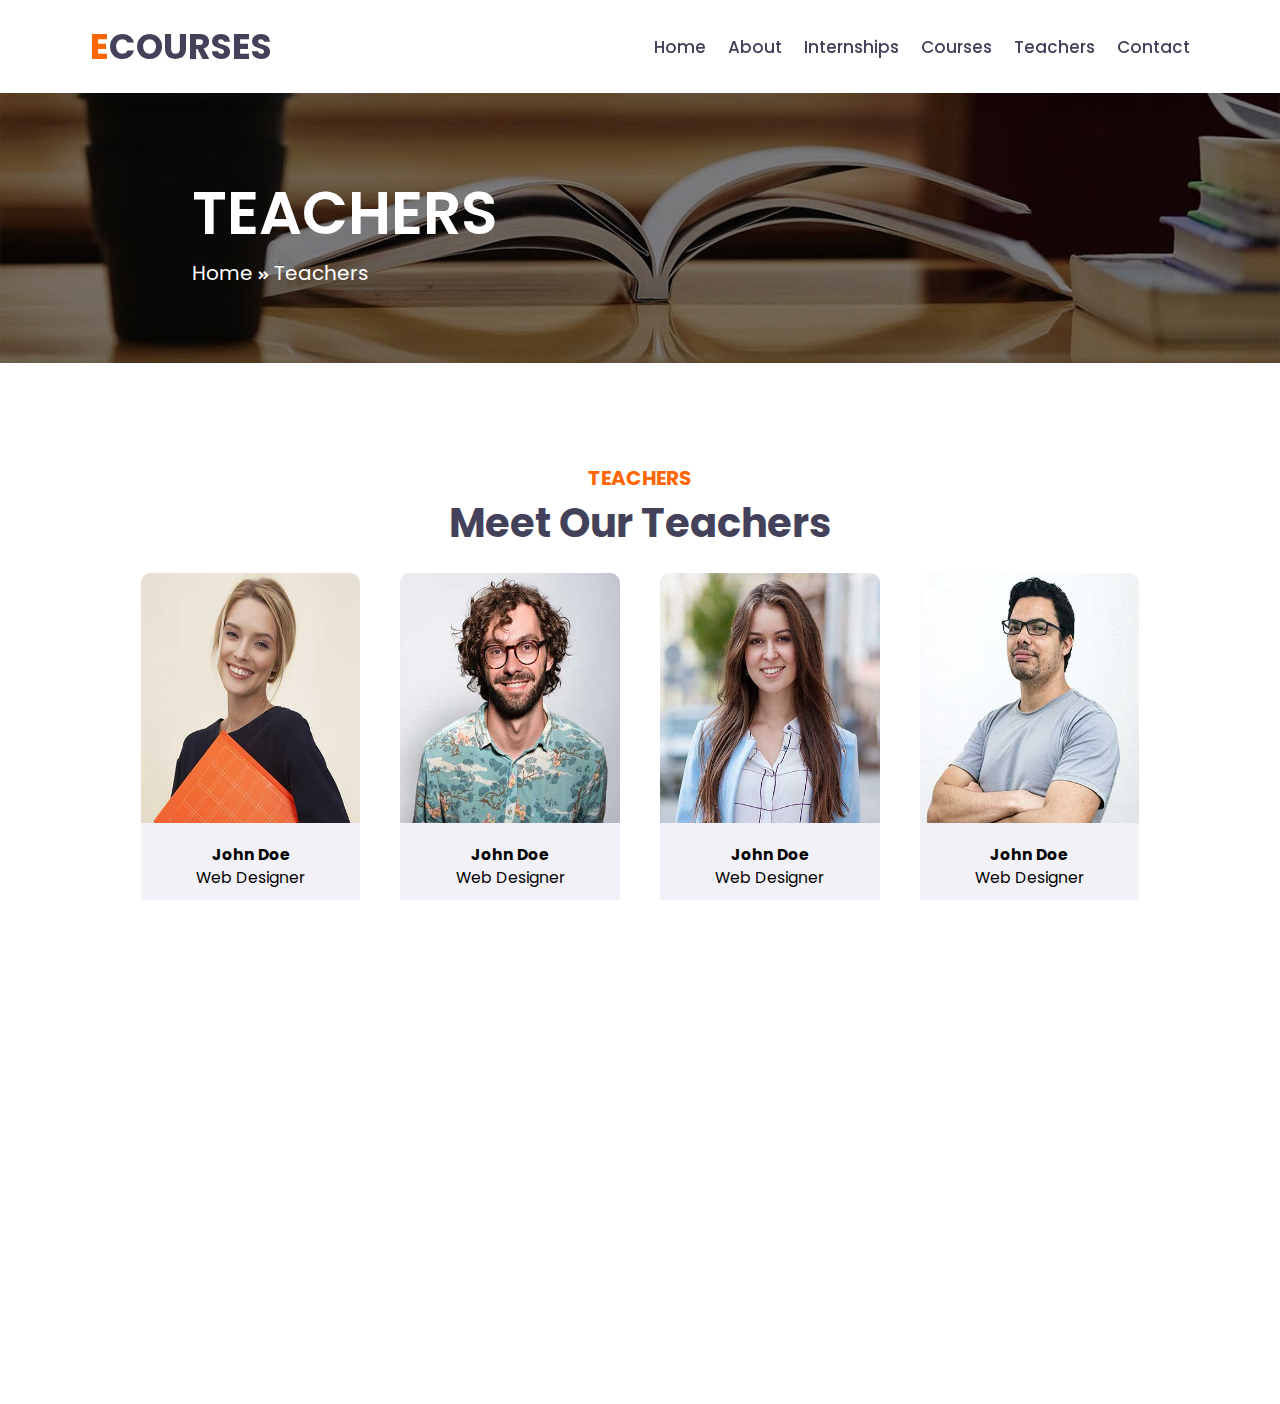
<file: Task-1-Education/teacher.html>
<!DOCTYPE html>
<html lang="en">
<head>
    <meta charset="UTF-8">
    <meta http-equiv="X-UA-Compatible" content="IE=edge">
    <meta name="viewport" content="width=device-width, initial-scale=1.0">

    <!-- font awesome cdn link  -->
    <link rel="stylesheet" href="https://cdnjs.cloudflare.com/ajax/libs/font-awesome/5.15.4/css/all.min.css">

    <!-- mycss file  -->
    <link rel="stylesheet" href="css/style.css">


    <title>Educational Website</title>
</head>
<body>

    <!-- header section starts  -->

    <header>

        <a href="#" class="logo"><span>E</span>COURSES</a>

        <nav class="navbar">
            <a href="index.html">Home</a>
            <a href="about.html">About</a>
            <a href="internship.html">Internships</a>
            <a href="courses.html">Courses</a>
            <a href="teacher.html">Teachers</a>
            <a href="contact.html">Contact</a>
        </nav>

        <div id="menu-bar"><i class="fas fa-bars"></i></div>

    </header>

    <!-- header section ends -->


<!-- what page section starts  -->

    <section class="what-page">
        <div>
            <h1>TEACHERS</h1>
            <p>Home <i class="fas fa-angle-double-right"></i> Teachers</p>
        </div>
    </section>
    
    <!-- what page section ends  -->

    
<!-- teachers section starts  -->

<section class="teacher">

    <div class="head">
        <h2>TEACHERS</h2>
        <h1>Meet Our Teachers</h1>
    </div>

    <div class="box-container">

        <div class="box">
            <div class="image">
                <img src="images/teacher1.jpg" alt="Teacher 1">
            </div>
            <div class="info">
                <h2>John Doe</h2>
                <p>Web Designer</p>
            </div>
        </div>

        <div class="box">
            <div class="image">
                <img src="images/teacher2.jpg" alt="Teacher 1">
            </div>
            <div class="info">
                <h2>John Doe</h2>
                <p>Web Designer</p>
            </div>
        </div>

        <div class="box">
            <div class="image">
                <img src="images/teacher3.jpg" alt="Teacher 1">
            </div>
            <div class="info">
                <h2>John Doe</h2>
                <p>Web Designer</p>
            </div>
        </div>

        <div class="box">
            <div class="image">
                <img src="images/teacher4.jpg" alt="Teacher 1">
            </div>
            <div class="info">
                <h2>John Doe</h2>
                <p>Web Designer</p>
            </div>
        </div>

    </div>

</section>

<!-- teachers section ends  -->




    <!-- footer section starts  -->

    <footer>

        <div class="container">

        <div class="our-address">

          <div class="head">Our Address</div>
         
          <p><span><i class="fas fa-map-marker-alt"></i></span>123 Street, New Delhi, India</p>
          <p><span><i class="fas fa-phone-alt"></i></span>+012 345 67890</p>
          <p><span><i class="fas fa-envelope"></i></span>mail.com</p>
          <p class="media-links">
              <a href="#" class="fab fa-twitter"></a>
              <a href="#" class="fab fa-facebook-square"></a>
              <a href="#" class="fab fa-youtube"></a>
              <a href="#" class="fab fa-instagram"></a>
              <a href="#" class="fab fa-linkedin-in"></a>
          </p>

        </div>

        <div class="quick-links">

          <div class="head">Quick Links</div>
          

          <p><span><i class="fas fa-angle-right"></i></span>Terms of use</p>
          <p><span><i class="fas fa-angle-right"></i></span>Privacy Policy</p>
          <p><span><i class="fas fa-angle-right"></i></span>Cookies</p>
          <p><span><i class="fas fa-angle-right"></i></span>Help</p>
          <p><span><i class="fas fa-angle-right"></i></span>FAQs</p>

        </div>

        <div class="newsletter">
          <div class="head">Newsletter</div>
          

          <p>Lorem ipsum dolor sit amet elit. Quisque eu lectus a leo dictum nec non quam. Tortor eu placerat rhoncus, lorem quam iaculis felis, sed lacus neque id eros.</p>
        
        </div>

      </div>

        <div class="copyright">
            <p>Copyright &copy; 2022 All rights reserved | This webpage is made as an internship task by <span>Manoj Kumar B</span> </p>
        </div>


    </footer>

    

    <!-- footer section ends  -->

    


    <script src="js/script.js"></script>
</body>
</html>
</file>
<file: Task-1-Education/css/style.css>
@import url('https://fonts.googleapis.com/css2?family=Poppins:wght@200;300;400;500;600;700;800;900&display=swap');

:root{
    --orange:#ff6600;
    --blue-grey:#44425a;
    --box-shadow: 0 .5rem 1.5rem rgba(0,0,0,.1);
}

*{
    margin: 0;
    padding: 0;
    box-sizing: border-box;
    font-family: 'Poppins', sans-serif;
    font-size: 62.5%;
    text-decoration: none;
    outline: none;
    transition: all .2s linear;
}

html,body{
    width: 100%;
    height: 100%;
    scroll-behavior: smooth;
    scroll-padding-top: 8rem;
    overflow-x: hidden;
}


/* header section starts  */

header{
    display: flex;
    justify-content: space-between;
    align-items: center;
    padding: 2rem 7%;
    top: 0;
    left: 0;
    right: 0;
    z-index: 1000;
    box-shadow: var(--box-shadow);
    position: sticky;
    background-color: white;
}

header a{
    color:var(--blue-grey);
}

header .logo{
    font-size: 3.5rem;
    font-weight: 700;
}

header .logo span{
    font-size: 3.5rem;
    color: var(--orange);
}

header #menu-bar{
    font-size: 3rem;
    display: flex;
    justify-content: center;
    align-items: center;
    border: .1rem solid rgba(0, 0, 0, .3);
    padding: 1.2rem 1.2rem;
    border-radius: .5rem;
    display: none;
}

header .navbar a:hover{
    color: var(--orange);
}

header .navbar a{
    font-size: 1.7rem;
    margin-left: 2rem;
    font-weight: 500;
}


/* header section ends  */


/* what page section starts */

.what-page{
    background: linear-gradient(rgba(0,0,0,0.5),rgba(0,0,0,0.5)),url('../images/needanycourse.jpg');
    background-size: cover;
    background-position: center;
    height: 27rem;
    color: white;
}

.what-page div{
    position: relative;
    top: 50%;
    transform: translateY(-50%);
    left: 15%;
    
}

.what-page div h1{
    font-size: 6rem;
    font-weight: 600;
}

.what-page div p{
    font-size: 2rem;
    font-weight: 400;
}


/* what page section ends */


/* home section starts  */

.home{
    background: linear-gradient(rgba(0,0,0,0.6),rgba(0,0,0,0.6)),url('../images/home.jpg');
    height: 80vh;
    background-size: cover;
    background-position: center;
    display: flex;
    justify-content: center;
    align-items: center;
    color: white;
    padding: 2rem;
}

.home .container{
    text-align: center;
    width: 90rem;
}

.home .container h1{
    font-size: 4rem;
}

.home .container p{
    font-size: 1.5rem;
    margin: 1rem 0;
}

.home .container input{
    font-size: 1.5rem;
    color: white;
    border: .1rem solid rgba(0, 0, 0, .3);
    border-radius: 1rem;
    margin: 1rem;
    padding: 1rem 2rem;
}

.home .container input:hover{
    cursor: pointer;
}

.home .container #learn-more{
    background-color: #15155f;

}

.home .container #visit-courses{
    background-color: var(--orange);
}

/* home section ends  */


/* about us section starts  */

.about{
    display: flex;
    justify-content: center;
    align-items: center;
    flex-wrap: wrap;
    gap:4rem;
    padding: 3rem 5%;
    margin: 10rem 0;
}

.about .left{
    width: 40rem; 
    height: 40rem; 
    
}

.about .left img{
    width: 100%;
    height: 100%;
    border-radius: .5rem;
}

.about .right{
    width: 50rem;
}

.about .right h2{
    font-size: 2rem;
    font-weight: 500;
    color: var(--orange);
    letter-spacing: .3rem;
}

.about .right h1{
    font-size: 4rem;
    color: var(--blue-grey);
}

.about .right p{
    font-size: 1.5rem;
}

.about .right input{
    background-color: var(--orange);
    color: white;
    border: .1rem solid var(--orange);
    font-size: 1.5rem;
    padding: 1rem 2rem;
    margin-top: 2rem;
    border-radius: .5rem;
}

.about .right input:hover{
    cursor: pointer;
    background-color: white;
    color: var(--orange);
    border: .1rem solid var(--orange);
}

/* about us section ends  */


/* internship section starts  */

    /* internship about section starts  */

.internship{
    background-color: #f9fbfd;
}    

.internship .internship-about{
    padding: 2rem 0;
}

.internship .internship-about .head{
    text-align: center;
    margin: 5rem 0;
}

.internship .internship-about h2{
    font-size: 2rem;
    color: var(--orange);
}

.internship .internship-about h1{
    font-size: 4rem;
    color: var(--blue-grey);
}

.internship .internship-about i{
    margin-right: 1rem;
}

.internship .internship-about .why,.internship .internship-about .how{
    margin-left: 12%;
}

.internship .internship-about .why ul li,.internship .internship-about .how ul li{
    list-style: none;
    font-size: 1.4rem;
    font-weight: 300;
    margin: 1.5rem;
}

    /* internship about section starts  */

    /* internship available section starts  */

.internship-available{
    text-align: center;
    padding: 4rem 10%;
}

.internship-available .head{
    font-size: 6rem;
    color: var(--blue-grey);
}

.internship-available .box-container{
    display: flex;
    flex-wrap: wrap;
    gap: 4rem;
    margin: 4rem 0;
}

.internship-available .box-container .box{
    flex:1 1 30rem;
    background-color: white;
    padding: 4rem 0;
    border-radius: 1rem;
    border: .1rem solid rgba(0, 0, 0, .1);
}

.internship-available .box-container .box:hover{
    box-shadow: var(--box-shadow);
    z-index: 100;
}

.internship-available .box-container .box i{
    font-size: 7rem;
    color: var(--blue-grey);
}

.internship-available .box-container .box h2{
    font-size: 2rem;
    font-weight: 300;
    margin: 2rem 0;
}

.internship-available .box-container .box #enroll-btn{
    background-color: white;
    border: .1rem solid var(--orange);
    color: var(--orange);
    font-size: 1.5rem;
    padding:1rem 2rem;
    border-radius: 1rem;
    margin: 1rem 0;
}

.internship-available .box-container .box #enroll-btn:hover{
    cursor: pointer;
    color: white;
    background-color: var(--orange);
}


    /* internship available section ends  */

/* internship section ends  */


/* subject section starts  */

.subject{
    text-align: center;
    padding: 4rem 12.5%;
}

.subject .head h2{
    font-size: 2rem;
    font-weight: 500;
    color: var(--orange);
    letter-spacing: .3rem;
}

.subject .head h1{
    font-size: 4rem;
    color: var(--blue-grey);
}

.subject .box-container{
    display: flex;
    flex-wrap: wrap;
    gap: 3rem;
    margin-top: 3rem;
    margin-bottom: 4rem;
}


.subject .box-container .box{
    flex: 1 1 25rem;
    
    height: 15rem;
    border-radius: 1rem;
    display: flex;
    justify-content: center;
    align-items: center;
    color: white;
}

.subject .box-container .box:hover{
    cursor: pointer;
}

.subject .box-container .box .info{
    font-size: 3rem;
    font-weight: 400;
}

.subject .box-container .box .info h3{
    font-weight: 500;
}

/* subject section ends  */




/* courses section starts  */

.course{
    padding: 3rem 14%;
}

.course .head{
    text-align: center;
}

.course .head h2{
    font-size: 2rem;
    color: var(--orange);
}

.course .head h1{
    font-size: 4rem;
    color: var(--blue-grey);
}

.course .box-container{
    display: flex;
    flex-wrap: wrap;
    gap:4rem;
    margin: 2rem 0;
}

.course .box-container .box{
    flex:1 1 25rem;
    background-color: #f2f1f8;
    border-radius: 1rem;
    color: var(--blue-grey);
    border: .1rem solid rgba(0,0,0,.1);
}

.course .box-container .box p{
    font-size: 1.3rem;
}

.course .box-container .box p span,.course .box-container .box p i{
    font-size: 1.3rem;
    color: var(--orange);
    margin-right: .5rem;
}


.course .box-container .box .image{
    height: 25rem;
    
}

.course .box-container .box .image img{
    width: 100%;
    height: 100%;
    border-top-left-radius: 1rem;
    border-top-right-radius: 1rem;
}

.course .box-container .box .count,.course .box-container .box .box-footer{
    display: flex;
    justify-content: space-between;
    padding: 2rem;
}

.course .box-container .box .box-footer{
    border-top: .1rem solid rgba(0,0,0,.1);
}

.course .box-container .box .count,.course .box-container .box .box-footer,.course .box-container .box .course-title{
    padding: .5rem 2rem;
    margin: .5rem 0;
}

.course .box-container .box .count{
    color: #6c6a74;
}

.course .box-container .box .course-title a{
    font-size: 2rem;
    font-weight: 500;
    color: var(--blue-grey);
}

.course .box-container .box .course-title a:hover{
    text-decoration: underline;
}


/* courses section ends  */



/* review section starts  */

.swiper {
    width: 50rem;
  }

.review{
      text-align: center;
      margin: 5rem auto;
  }

.review .header h2{
    font-size: 2rem;
    color: var(--orange);
  }

.review .header h1{
      font-size: 4rem;
      color: var(--blue-grey);
    }

.review .wrapper{
    margin: 4rem 0;
}

.review .wrapper .slide{
    background-color: whitesmoke;
    /* width: 45rem; */
    border-radius: 1rem;
    padding: 4rem 3rem;
    text-align: justify;
    color: var(--blue-grey);
}

.review .wrapper .slide .head img{
    width: 6rem;
    height: 6rem;
    border-radius: 50%;
}

.review .wrapper .slide .head {
    display: flex;
    flex-wrap: wrap;
    gap: 1.5rem;
}


.review .wrapper .slide .head h2,.review .wrapper .slide .head p{
    font-size: 1.5rem;
}

.review .wrapper .slide .head p{
    color: var(--orange);
}

.review .wrapper .slide .content p{
    font-size: 1.5rem;
    margin-top: 2rem;
}

.review .swiper-pagination-bullet-active{
    background-color:var(--orange) ;
}


/* review section ends  */




/* need any courses section starts */

.need-any-course{
    display: flex;
    flex-wrap: wrap;
    gap:2rem;
    justify-content: center;
    align-items: center;
    padding: 6rem 10%;
    color: white;
    background:linear-gradient(rgba(0,0,0,0.6),rgba(0,0,0,0.3)),url('../images/needanycourse.jpg');
    background-size: cover;
    background-position: center;

}
    /* left section  */
.need-any-course .left{
        flex: 1 1 50rem;
    }

.need-any-course .left h2{
    color: var(--orange);
    font-size: 2rem;
}

.need-any-course .left h1{
    font-size: 4rem;
}

.need-any-course .left p{
    font-size: 2rem;
}

.need-any-course .left ul{
    list-style: none;
    font-size: 3rem;
    margin-top: 2.5rem;
}

.need-any-course .left ul i{
    color: var(--orange);
    margin-right: 2rem;
    font-size: 1.5rem;
}


    /* right section  */
.need-any-course .right{
    background-color: var(--orange);
    font-size: 4rem;
    text-align: center;
    border-radius:.5rem;
    flex: 1 1 20rem;
}

.need-any-course .right .head{
    border-top-left-radius: .5rem;
    border-top-right-radius: .5rem;
    padding: 2rem;
}

.need-any-course .right .head h1{
    font-size: 3rem;
}

.need-any-course .right form{
    padding: 3rem;
}

.need-any-course .right form input{
    display: block;
    width: 90%;
    margin: 1.5rem;
    padding: .5rem 2rem;
    border-radius: .5rem;
    border: .1rem solid rgba(0,0,0,0.1);
}

.need-any-course .right form select{
    display: block;
    width: 90%;
    margin: 1.5rem;
    padding: .5rem 2rem;
    border-radius: .5rem;
    border: .1rem solid rgba(0,0,0,0.1);
}

.need-any-course .right form select option{
    font-size: 1.5rem;
}

.need-any-course .right .head{
    background-color: white;
    color: var(--blue-grey);
}

.need-any-course .right form #button{
    background-color: var(--blue-grey);
    color: white;
}

.need-any-course .right form #button:hover{
    cursor: pointer;
    background-color: #333244;
}


/* need any courses section ends */


/* teacher section starts */

.teacher{
    text-align: center;
    padding: 10rem 11%;
}

.teacher .head h2{
    font-size: 2rem;
    color: var(--orange);
}

.teacher .head h1{
    font-size: 4rem;
    color: var(--blue-grey);
}

.teacher .box-container{
    display: flex;
    flex-wrap: wrap;
    gap: 4rem;
    margin-top: 2rem;
}

.teacher .box-container .box{
    background-color: #f2f1f8;
    flex:1 1 20rem;
    border-radius: 1rem;
}

.teacher .box-container .box .image{
    height: 25rem;
    
}

.teacher .box-container .box .image img{
    width: 100%;
    height: 100%;
    border-top-left-radius: 1rem;
    border-top-right-radius: 1rem;
}

.teacher .box-container .box .info{
    font-size: 2.5rem;
    
    padding: 2rem 0;
}

/* teacher section ends  */


/* contact-us section starts  */

.contact-us{
    text-align: center;
    padding: 4rem 9%;
    margin: 10rem 0;
}

.contact-us .head h2{
    font-size: 2rem;
    color: var(--orange);
}

.contact-us .head h1{
    font-size: 4rem;
    color: var(--blue-grey);
    margin-bottom: 2rem;
}

.contact-us .form-container{
    display: flex;
    justify-content: center;
    align-items: center;
}

.contact-us .form-container form{
    background-color: #f2f1f8;
    padding: 2rem 4.5rem;
    border-radius: 1rem;
    width: 65rem;
}

.contact-us .form-container form input{ 
    display: block;
    width: 100%;
    margin: 2rem 0;
    font-size: 1.5rem;
    padding: .5rem 2rem;
    border-radius: .5rem;
    border: .1rem solid rgba(0,0,0,.1);
}

.contact-us .form-container form textarea{
    display: block;
    width: 100%;
    margin: 2rem 0;
    font-size: 1.5rem;
    padding: .5rem 2rem;
    border-radius: .5rem;
    border: .1rem solid rgba(0,0,0,.1);
}

.contact-us .form-container form #btn{
    background-color:var(--orange);
    color: white;
    width: 15rem;
    padding: 1rem 0;
}


.contact-us .form-container form #btn:hover{
    background-color: white;
    color: var(--orange);
    border: .1rem solid var(--orange);
    cursor: pointer;
}


/* contact-us section ends  */






/* footer section starts  */

footer .container {
    display: flex;
    flex-wrap: wrap;
    gap: 2rem;
    padding: 2rem 9%;
    background-color: var(--blue-grey);
   
}

footer .head{
    font-size: 2.5rem;
    font-weight: 500;
    color: var(--orange);
}

footer .quick-links,footer .our-address,footer .newsletter{
    flex: 1 1 30rem;
}

footer p{
    font-size: 1.5rem;
    margin: 1rem;
    color: white;
}

footer span{
    font-size: 2.5rem;
    margin-right: 1.5rem;
}


footer .our-address .media-links a{
    text-decoration: none;
    background-color: var(--blue-grey);
    font-size: 1.5rem;
    padding: 1rem;
    border-radius: .5rem;
    color: white;
    border: .1rem solid white;
    margin-right: .5rem;
}

footer .our-address .media-links a:hover{
    background-color: white;
    color: var(--blue-grey);
    cursor: pointer;
}

footer .quick-links p:hover{
    cursor: pointer;
    font-size: 1.6rem;
    text-decoration: underline;
}


/* footer section ends  */

/* copyright section starts  */
.copyright{
   text-align: center;
   border-top:.1rem solid rgba(255,255,255,.1);
   font-size: 1.5rem;
   padding:1rem 0;
   color: white;
   background-color: var(--blue-grey);
}

.copyright span{
   color: var(--orange);
   font-size: 1.7rem;
}

/* copyright section ends  */





/* media query  */

@media (max-width:1200px){

    section{
       padding:3rem 5%;
    }
 
 }


 @media (max-width:991px){

    html{
        font-size: 55%;
    }
    
    section{
        padding:3rem 2rem;
    }

}

@media (max-width:845px){

    header #menu-bar{
        display: inline-block;
        padding: 0 2rem;
        transition: .2s linear;
    }

    header #menu-bar:hover{
        background-color: var(--orange);
        color: white;
    }

    header .navbar{
        position: absolute;
        top: 100%;
        left: 0;
        right: 0;
        background-color: white;
        box-shadow: var(--box-shadow);
        clip-path: polygon(0 0, 100% 0, 100% 0, 0 0);
        border-bottom: .1rem solid rgba(0,0,0,0.1);
    }

    header .navbar.active{
        clip-path: polygon(0 0, 100% 0, 100% 100%, 0 100%);
    }

    header .navbar a{
        display: block;
        margin: 1rem;
        margin-left: 2rem;
        font-weight: 600;
    }

}


@media (max-width:450px){

    html{
       font-size: 50%;
    }

 }
</file>
